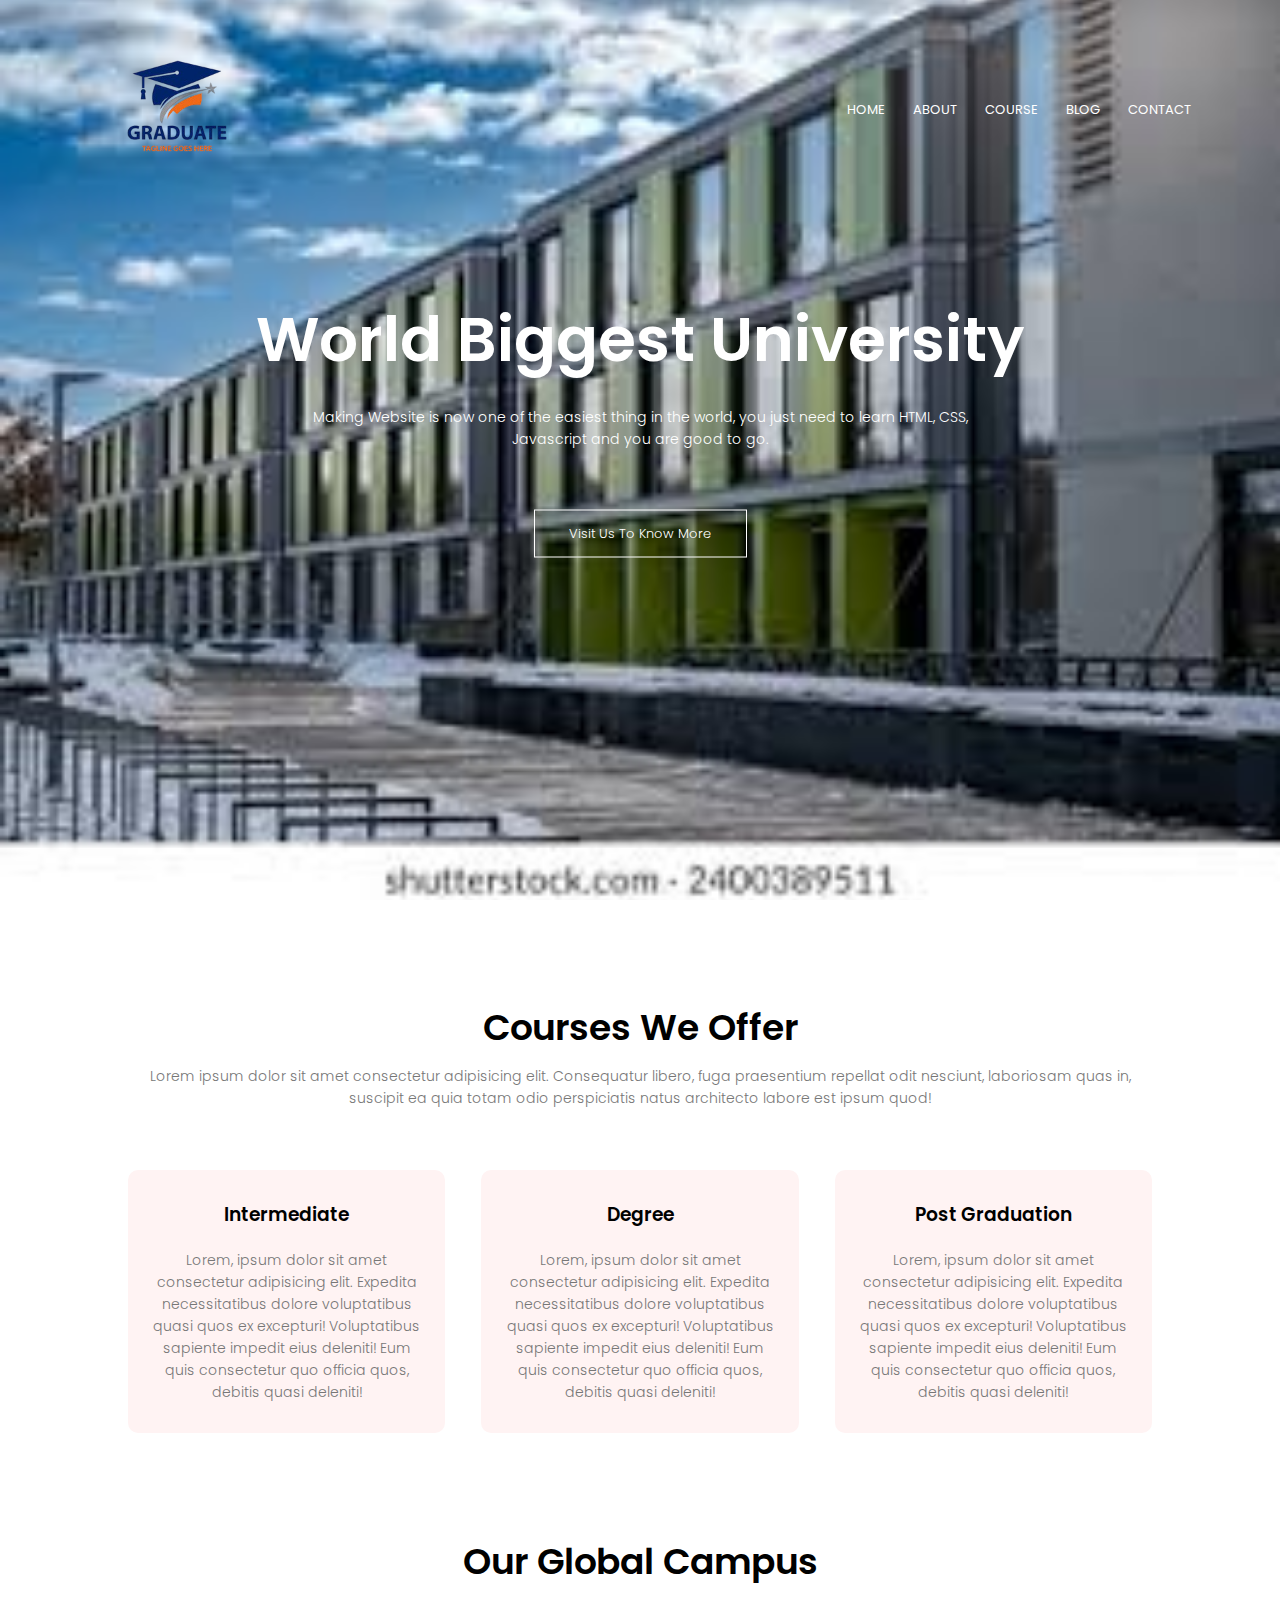
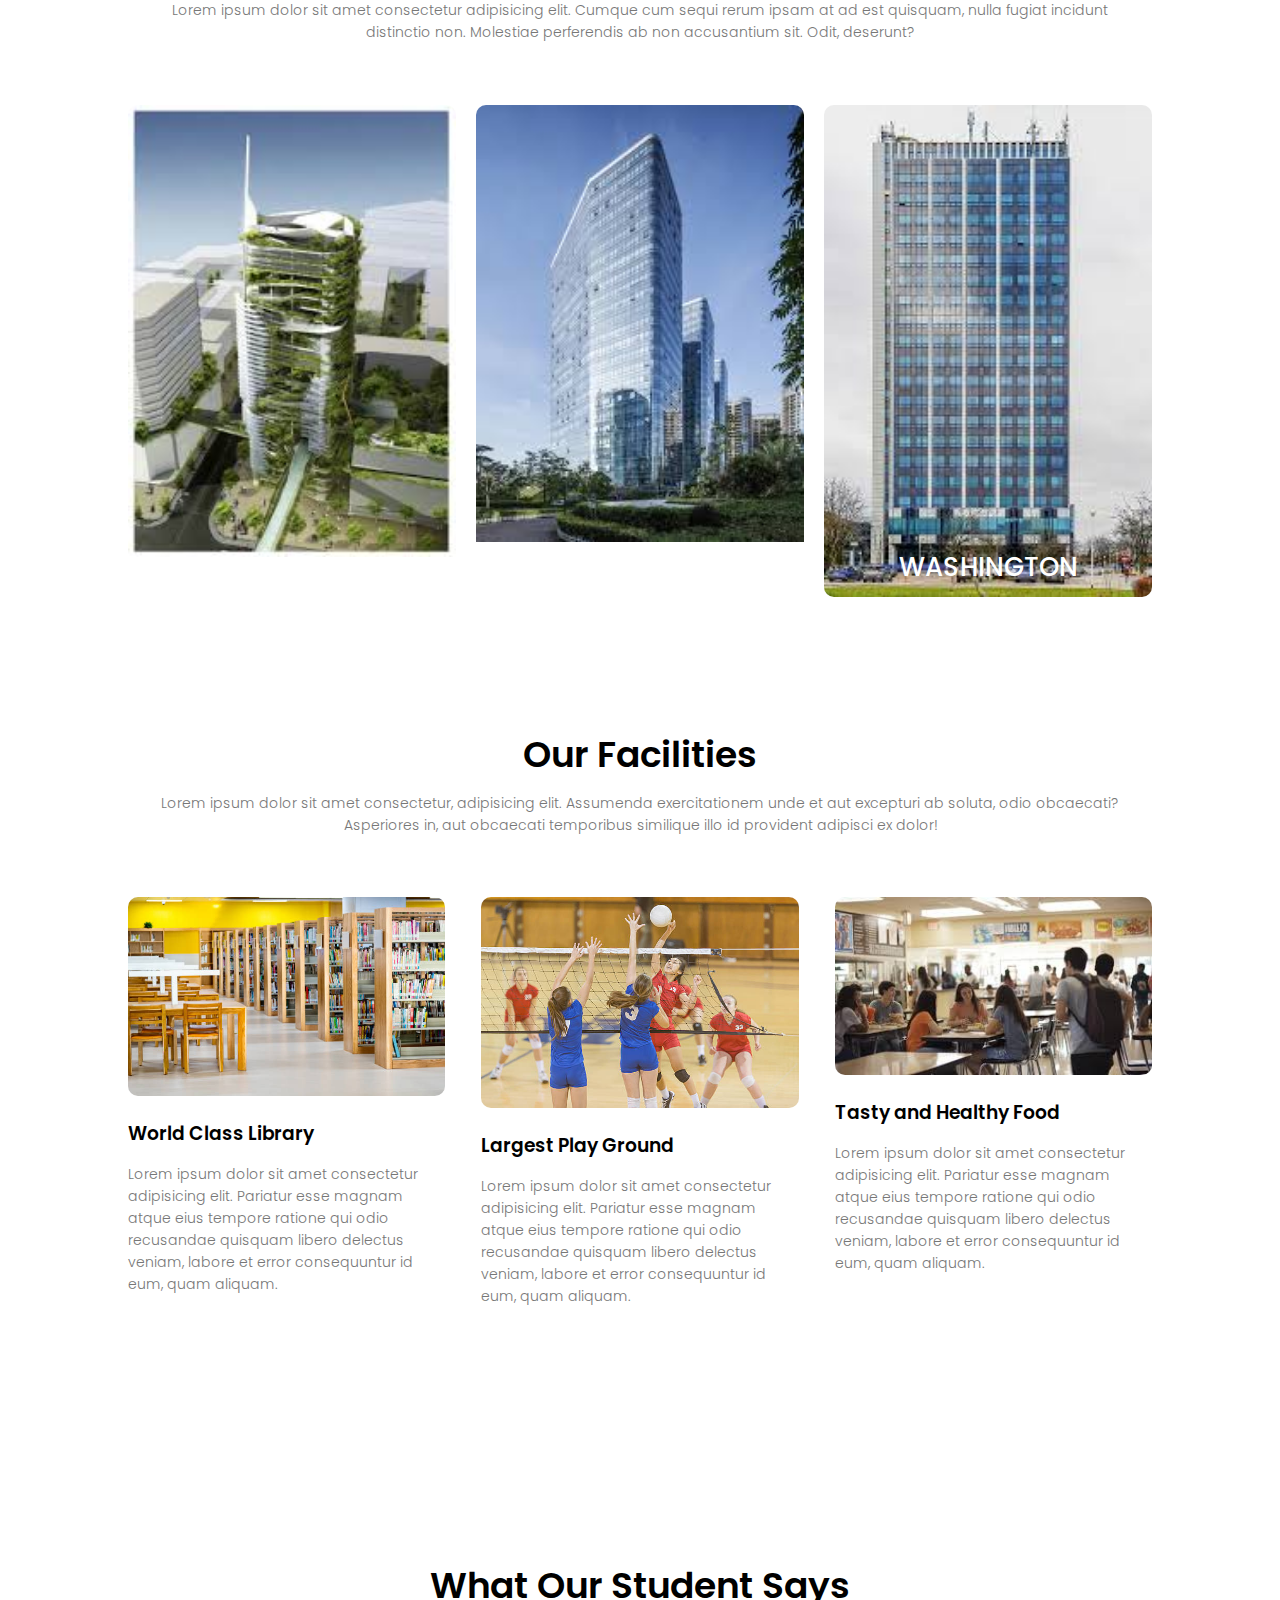
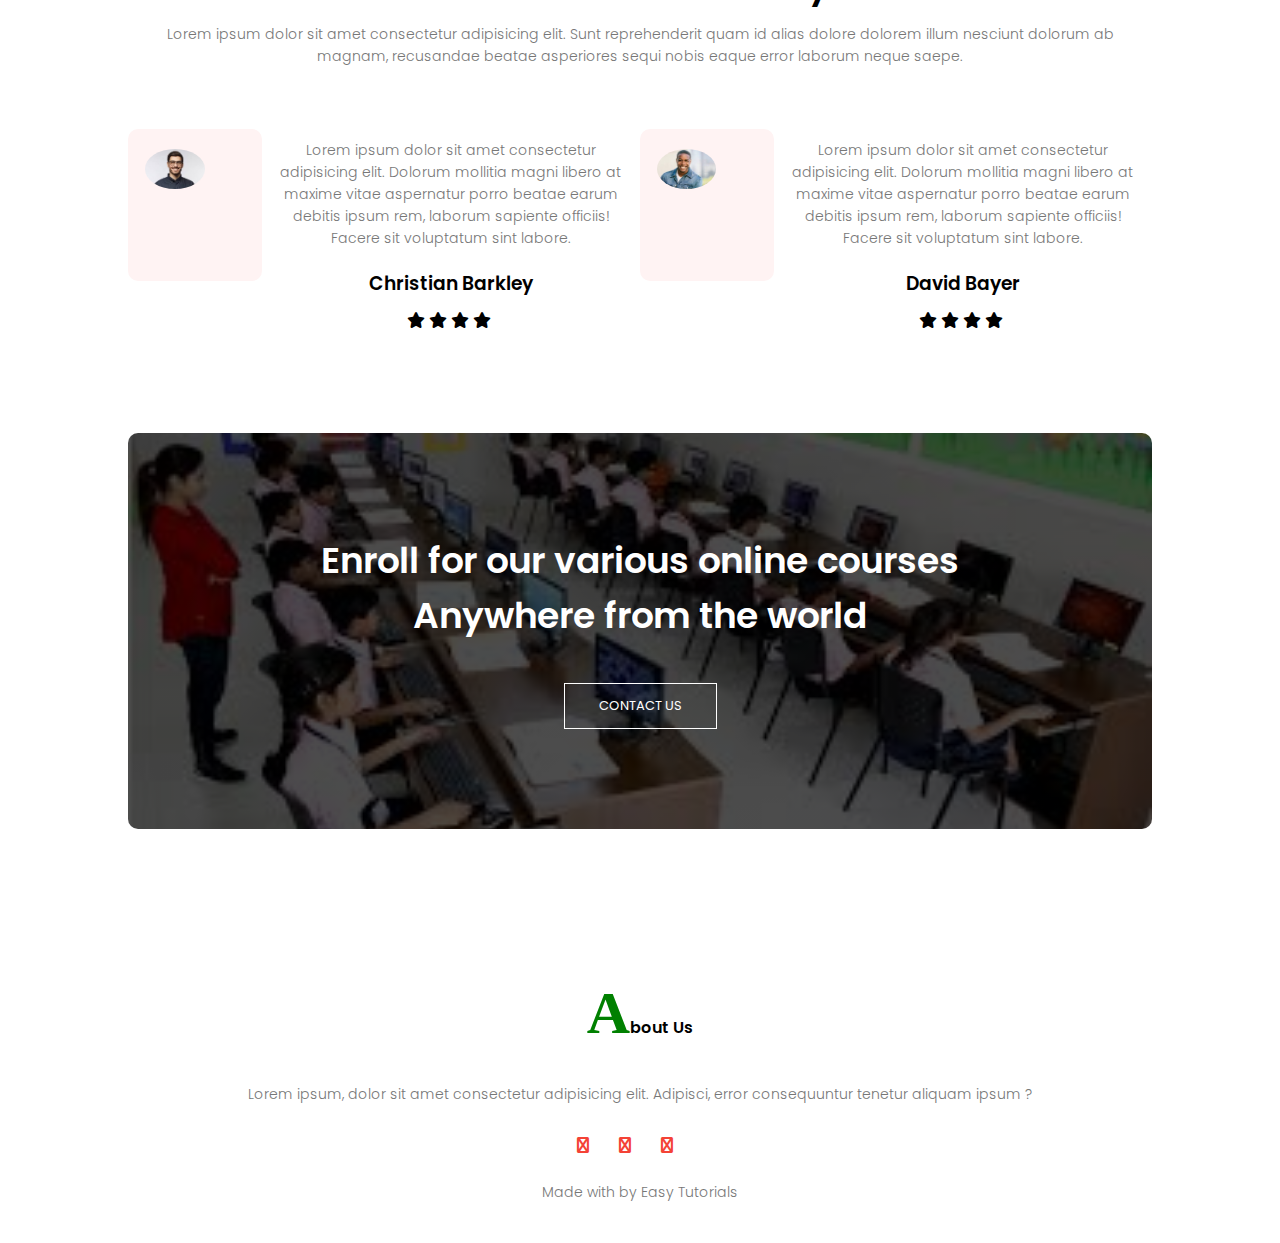
<file: Uni-Web/images/index.html>
<!DOCTYPE html>
<html>
<head>
  <meta charset='utf-8'>
  <meta http-equiv='X-UA-Compatible' content='IE=edge'>
  <title>University Website</title>
  <meta name='viewport' content='width=device-width, initial-scale=1'>
  <link rel='stylesheet' type='text/css' media='screen' href='style.css'>
  <link rel="preconnect" href="https://fonts.googleapis.com">
<link rel="preconnect" href="https://fonts.gstatic.com" crossorigin>
<link href="https://fonts.googleapis.com/css2?family=Poppins:wght@100;200;300;400;600;700&display=swap" rel="stylesheet">

<link rel="stylesheet" href="https://cdnjs.cloudflare.com/ajax/libs/font-awesome/6.6.0/css/all.min.css"/>
</head>
<body>
  <section class="header">
    <nav>
      <a href="index.html"><img src="uni_logo-removebg-preview.png"></a>
      <div class="nav-links" id="navLinks">
        <i class="fa fa-times" onclick="hideMenu()"></i>

        <ul>
          <li><a href="index.html">HOME</a></li>
          <li><a href="About.html">ABOUT</a></li>
          <li><a href="contact.html">COURSE</a></li>
          <li><a href="course.html">BLOG</a></li>
          <li><a href="Blog.html">CONTACT</a></li>
        </ul>
      </div>
      <i class="fa fa-bars" onclick="showMenu()"></i>
    </nav>

    <div class="text-box">
      <h1>World Biggest University</h1>
      <p>Making Website is now one of the easiest thing in the world, you just need to learn HTML, CSS,<br> Javascript and you are good to go.</p>
      <p>
        <a href="" class="hero-btn">Visit Us To Know More</a>
      </p>
    </div>
  </section>

  <!---- Course ---->

  <section class="course">
    <h1>Courses We Offer</h1>
    <p>Lorem ipsum dolor sit amet consectetur adipisicing elit. Consequatur libero, fuga praesentium repellat odit nesciunt, laboriosam quas in, suscipit ea quia totam odio perspiciatis natus architecto labore est ipsum quod!</p>

    <div class="row">
      <div class="course-col">
        <h3>Intermediate</h3>
        <p>Lorem, ipsum dolor sit amet consectetur adipisicing elit. Expedita necessitatibus dolore voluptatibus quasi quos ex excepturi! Voluptatibus sapiente impedit eius deleniti! Eum quis consectetur quo officia quos, debitis quasi deleniti!</p>
      </div>
      <div class="course-col">
        <h3>Degree</h3>
        <p>Lorem, ipsum dolor sit amet consectetur adipisicing elit. Expedita necessitatibus dolore voluptatibus quasi quos ex excepturi! Voluptatibus sapiente impedit eius deleniti! Eum quis consectetur quo officia quos, debitis quasi deleniti!</p>
      </div>
      <div class="course-col">
        <h3>Post Graduation</h3>
        <p>Lorem, ipsum dolor sit amet consectetur adipisicing elit. Expedita necessitatibus dolore voluptatibus quasi quos ex excepturi! Voluptatibus sapiente impedit eius deleniti! Eum quis consectetur quo officia quos, debitis quasi deleniti!</p>
      </div>
    </div>
  </section>

  <section class="campus">
    <h1>Our Global Campus</h1>
    <p>Lorem ipsum dolor sit amet consectetur adipisicing elit. Cumque cum sequi rerum ipsam at ad est quisquam, nulla fugiat incidunt distinctio non. Molestiae perferendis ab non accusantium sit. Odit, deserunt?</p>

    <div class="row">
      <div class="campus-col">
        <img src="NEW-YORK2.jpeg">
        <div class="layer">
          <h3>LONDON</h3>
        </div>
      </div>
      <div class="campus-col">
        <img src="images2.jpeg">
        <div class="layer">
          <h3>NEW YORK</h3>
        </div>
      </div>
      <div class="campus-col">
        <img src="Washington1.jpeg">
        <div class="layer">
          <h3>WASHINGTON</h3>
        </div>
      </div>
    </div>
  </section>

  <!------- facilities ------->
  <section class="facilities">
    <h1>Our Facilities</h1>
    <p>Lorem ipsum dolor sit amet consectetur, adipisicing elit. Assumenda exercitationem unde et aut excepturi ab soluta, odio obcaecati? Asperiores in, aut obcaecati temporibus similique illo id provident adipisci ex dolor!</p>

    <div class="row">
      <div class="facilities-col">
        <img src="library.jpg">
        <h3>World Class Library</h3>
        <p>Lorem ipsum dolor sit amet consectetur adipisicing elit. Pariatur esse magnam atque eius tempore ratione qui odio recusandae quisquam libero delectus veniam, labore et error consequuntur id eum, quam aliquam.</p>
      </div>
      <div class="facilities-col">
        <img src="volly.jpg">
        <h3>Largest Play Ground</h3>
        <p>Lorem ipsum dolor sit amet consectetur adipisicing elit. Pariatur esse magnam atque eius tempore ratione qui odio recusandae quisquam libero delectus veniam, labore et error consequuntur id eum, quam aliquam.</p>
      </div>
      <div class="facilities-col">
        <img src="food.jpeg">
        <h3>Tasty and Healthy Food</h3>
        <p>Lorem ipsum dolor sit amet consectetur adipisicing elit. Pariatur esse magnam atque eius tempore ratione qui odio recusandae quisquam libero delectus veniam, labore et error consequuntur id eum, quam aliquam.</p>
      </div>
    </div>
  </section>

  <!-- Testimonials -->
   <section class="testimonials">
    <h1>What Our Student Says</h1>
    <p>Lorem ipsum dolor sit amet consectetur adipisicing elit. Sunt reprehenderit quam id alias dolore dolorem illum nesciunt dolorum ab magnam, recusandae beatae asperiores sequi nobis eaque error laborum neque saepe.</p>

    <div class="row">
      <div class="testimonials-col">
        <img src="head1.jpeg">
      </div>
      <div>
        <p>Lorem ipsum dolor sit amet consectetur adipisicing elit. Dolorum mollitia magni libero at maxime vitae aspernatur porro beatae earum debitis ipsum rem, laborum sapiente officiis! Facere sit voluptatum sint labore.</p>
        <h3>Christian Barkley</h3>
        <i class="fa fa-star"></i>
        <i class="fa fa-star"></i>
        <i class="fa fa-star"></i>
        <i class="fa fa-star"></i>
        <i class="fa fa-star-o"></i>
      </div>
      <div class="testimonials-col">
        <img src="head2.jpeg">
      </div>
      <div>
        <p>Lorem ipsum dolor sit amet consectetur adipisicing elit. Dolorum mollitia magni libero at maxime vitae aspernatur porro beatae earum debitis ipsum rem, laborum sapiente officiis! Facere sit voluptatum sint labore.</p>
        <h3>David Bayer</h3>
        <i class="fa fa-star"></i>
        <i class="fa fa-star"></i>
        <i class="fa fa-star"></i>
        <i class="fa fa-star"></i>
        <i class="fa fa-star-half-o"></i>       

      </div>
      
    </div>
   </section>

   <!---Call to Action -->

   <section class="cta">
    <h1>Enroll for our various online courses<br> Anywhere from the world</h1>
    <a href="" class="hero-btn">CONTACT US</a>
   </section>

   <!---Footer -->
   <section class="footer">
    <h4>About Us</h4>
    <p>Lorem ipsum, dolor sit amet consectetur adipisicing elit. Adipisci, error consequuntur tenetur aliquam ipsum ?</p>
    <div class="icons">
      <i class="fa fa-facebook"></i>
      <i class="fa fa-twitter"></i>
      <i class="fa fa-instagram"></i>
      <i class="fa fa-linkdin"></i>
    </div>
    <p>Made with <i class="fa fa-heart-o"></i>by Easy Tutorials</p>
   </section>

<!-------Javascript For Toggle Menu------->
<script>
  var navLinks = document.getElementById("navLinks");

  function showMenu(){
    navLinks.style.right = "0";
  }
  function hideMenu(){
    navLinks.style.right = "-200px";
  }
</script>
</body>
</html>
</file>
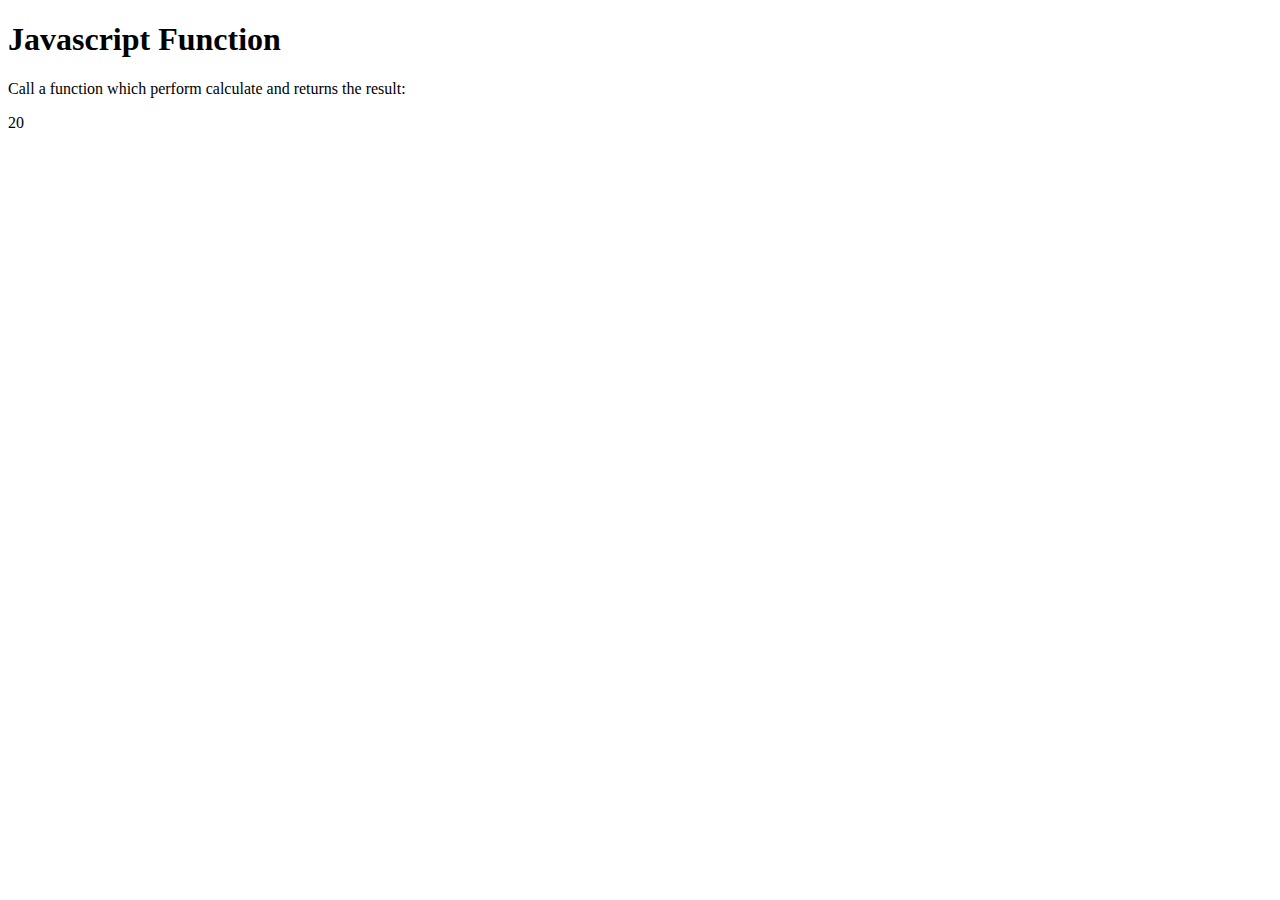
<file: Uni-Web/images/inde.html>
<!DOCTYPE html>
<html lang="en">
<head>
  <meta charset="UTF-8">
  <meta name="viewport" content="width=device-width, initial-scale=1.0">
  <title>Document</title>
</head>
<body>
  <h1>Javascript Function</h1>
  <p>Call a function which perform calculate and returns the result: </p>

  <p id="demo"></p>
  <script>
    function myFunction(p1, p2){
      return p1 * p2;
    } 
    let result = myFunction(4, 5);
    document.getElementById("demo").innerHTML = result;
  
  </script>
  
</body>
</html>
</file>
<file: Uni-Web/images/style.css>
*{
  margin: 0;
  padding: 0;
  font-family: "Poppins", serif;  
}
.header{
  min-height: 100vh;
  width: 100%;
  background-image:  url(UNI.JPG2.jpeg);
 background-repeat: no-repeat;
 background-position: center;
 background-size: cover;
 position: relative;
}
nav{
  display: flex;
  padding: 2% 6%;
  justify-content: space-between;
  align-items: center;
}
nav img{
  width: 200px;
}
.nav-links{
  flex: 1;
  text-align: right;
}
.nav-links ul li{
  list-style: none;
  display: inline-block;
  padding: 8px 12px;
  position: relative;
}
.nav-links ul li a{
  color: white;
  text-decoration: none;
  font-size: 13px;
}
.nav-links ul li::after{
  content: '';
  width: 0%;
  height: 2px;
  background: #f44336;
  display: block;
  margin: auto;
  transition: 0.5s;
}
.nav-links ul li:hover::after{
  width: 100%;
}
.text-box{
  width: 90%;
  color: white;
  position: absolute;
  top: 50%;
  left: 50%;
  transform: translate(-50%,-50%);
  text-align: center;
}
.text-box h1{
  font-size: 62px;
}
.text-box p{
  margin: 10px 0 40px;
  font-size: 14px;
  color: white;
}
.hero-btn{
  display: inline-block;
  text-decoration: none;
  color: white;
  border: 1px solid white;
  padding: 12px 34px;
  font-size: 13px;
  background: transparent;
  position: relative;
  cursor: pointer;
}
.hero-btn:hover{
  border: 1px solid #f44336;
  background: #f44336;
  transition: 1s;
}
nav .fa{
  display: none;
}

@media(max-width: 700px){
  .text-box h1{
    font-size: 20px;
  }
  .nav-links ul li{
    display: block;
  }
  .nav-links{
    position: fixed;
    background: #f44336;
    height: 100vh;
    width: 200px;
    top: 0;
    right: -200px;
    text-align: left;
    z-index: 2;
    transition: 1s;
  }
  nav .fa{
    display: block;
    color: white;
    margin: 10px;
    font-size: 22px;
    cursor: pointer;
  }
  .nav-links ul{
    padding: 30px;

  }
}

/*----- Course -----*/

.course{
  width: 80%;
  margin: auto;
  text-align: center;
  padding-top: 100px;
}
h1{
  font-size: 36px;
  font-weight: 600;
}
p{
  color: #777;
  font-size: 14px;
  font-weight: 300;
  line-height: 22px;
  padding: 10px;
}
.row{
  margin-top: 5%;
  display: flex;
  justify-content: space-between;
}
.course-col{
  flex-basis: 31%;
  background: #fff3f3;
  border-radius: 10px;
  margin-bottom: 5%;
  padding: 20px 12px;
  box-sizing: border-box;
  transition: 0.2s;
}
h3{
  text-align: center;
  font-weight: 600;
  margin: 10px 0;
}
.course-col:hover{
  box-shadow: 0 0 20px 0px rgba(0,0,0,2);
}
@media(max-width: 700px){
  .row{
    flex-direction: column;
  }
}

/*----- Campus -----*/
.campus{
  width: 80%;
  margin: auto;
  text-align: center;
  padding-top: 50px;
}
.campus-col{
  flex-basis: 32%;
  border-radius: 10px;
  margin-bottom: 30px;
  position: relative;
  overflow: hidden;
}
.campus-col img{
  width: 100%;
  display: block;
}
.layer{
  background: transparent;
  height: 100%;
  width: 100%;
  position: absolute;
  top: 0;
  left: 0;
  transition: 0.5s;
}
.layer:hover{
  background: rgba(226,0,0,0.7);
}
.layer h3{
  width: 100%;
  font-weight: 500;
  color: #fff;
  font-size: 26px;
  bottom: 0;
  left: 50%;
  transform: translate(-50%);
  position: absolute;
}
.layer:hover h3{
  bottom: 49%;
  opacity: 1;
}

/*----- facilities -----*/
.facilities{
  width: 80%;
  margin: auto;
  text-align: center;
  padding: 100px;
}
.facilities-col{
  flex-basis: 31%;
  border-radius: 10px;
  margin-bottom: 5%;
  text-align: left;
}
.facilities-col img{
  width: 100%;
  border-radius: 10px;
}
.facilities-col p{
  padding: 0;
}
.facilities-col h3{
  margin-top: 16px;
  margin-bottom: 15px;
  text-align: left;
}

/*----- testimonials -----*/
.testimonials{
  width: 80%;
  margin: auto;
  text-align: center;
  padding-top: 100px;
}
.testimonials-col{
  flex-basis: 44%;
  border-radius: 10px;
  margin-bottom: 5%;
  text-align: left;
  background: #fff3f3;
  padding: 25px;
  padding: 20px 12px;
  cursor: pointer;
  display: flex;
}
.testimonials-col img{
  height: 40px;
  margin-left: 5px;
  margin-right: 30px;
  border-radius: 50%;
}
.testimonials-col p{
  margin-top: 15px;
  text-align: left;
}
.testimonials-col .fa{
  color: #f44336;
}
@media(max-width: 700px){
  .testimonials-col img{
    margin-left: 0px;
    margin-right: 15px;
  }
}

/*----- Call to action -----*/
.cta{
  margin: 100px auto;
  width: 80%;
  background-image: linear-gradient(rgba(0,0,0,0.7),rgba(0,0,0,0.7)),url(cmp.jpeg);
  background-position: center;
  background-size: cover;
  border-radius: 10px;
  text-align: center;
  padding: 100px 0;
}
.cta h1{
  color: #fff;
  margin-bottom: 40px;
  padding: 0;
}
@media(max-width: 700px){
  .cta h1{
    font-size: 24px;
  }
}

/*----footer----*/
.footer{
  width: 100%;
  text-align: center;
  padding: 30px 0;
}
.footer h4{
  margin-bottom: 25px;
  margin-top: 20px;
  font-weight: 600;
}
.icons .fa{
  color: #f44336;
  margin: 0 13px;
  cursor: pointer;
  padding: 18px 0;
}
.fa fa-heart-o{
  color: #f44336;
}
.footer h4::first-letter{
  color: green;
  font-size: 60px;
  font-family: Cambria, Cochin, Georgia, Times, 'Times New Roman', serif;
}

/*----- About Us Page -----*/

.sub-header{
  height: 50vh;
  width: 100%;
  background-image: linear-gradient(rgba(4,9,30,0.7),rgba(4,9,30,0.7)),url(graduation.jpg);
  background-position: center;
  background-size: cover;
  text-align: center;
  color: #fff;
}
.about-us{
  width: 80%;
  margin: auto;
  padding-top: 80px;
  padding-bottom: 50px;
}
.about-col{
  flex-basis: 48%;
  padding: 30px 2px;
  margin-left: 25px;
}
.about-col img{
  width: 100%;
}
.about-col h1{
  padding-top: 0;
}
.about-col p{
  padding: 15px 0 25px;
}
.red-btn{
  border: 1px solid #f44336;
  background: transparent;
  color: #f44336;
  text-decoration: none;
  padding: 5px;
 
}
.red-btn:hover{
  color: white;
  background: #f44336;
}

/*---------- blog-content ----------*/
.blog-content{
  width: 80%;
  margin: auto;
  padding: 60px 0;
}
.blog-left{
  flex-basis: 65%;
}
.blog-left img{
  width: 100%;
}
.blog-left h2{
  color: #222;
  font-weight: 600;
  margin: 30px 0;
}
.blog-left p{
  color: #999;
  padding: 0;
}
.blog-right{
  flex-basis: 32%;
}
.blog-right h3{
  background: #f44336;
  color: #fff;
  padding: 7px 0;
  font-size: 16px;
  margin-bottom: 20px;
}
.blog-right div{
  display: flex;
  align-items: center;
  justify-content: space-between;
  color: #555;
  padding: 8px;
  box-sizing: border-box;
}
.comment-box{
  border: 1px solid #ccc;
  margin: 50px 0;
  padding: 10px 20px;
}
.comment-box h3{
  text-align: left;
}
.comment-form input, .comment-form textarea{
  width: 100%;
  padding: 10px;
  margin: 15px 0;
  box-sizing: border-box;
  border: none;
  outline: none;
  background: #f0f0f0;
}

@media(max-width: 700px){
  .sub-header h1{
    font-size: 24px;
  }
}

/*-------- contact  us --------*/
.location{
  width: 80%;
  margin: auto;
  padding: 80px 0;
}
.location iframe{
  width: 100%;
}
.contact-us{
  width: 80%;
  margin: auto;
}
.contact-col{
  flex-basis: 48%;
  margin-bottom: 30px;
}
.contact-col div{
  display: flex;
  align-items: center;
  margin-bottom: 40px;
}
.contact-col div .fa{
  font-size: 28px;
  color: #f44336;
  margin: 10px;
  margin-right: 30px;
}
.contact-col div p{
  padding: 0;
}
.contact-col div h5{
  font-size: 20px;
  margin-bottom: 5px;
  color: #555;
  font-weight: 400;
}
.contact-col input, .contact-col textarea{
  width: 100%;
  padding: 15px;
  margin-bottom: 17px;
  outline: none;
  border: 1px solid #ccc;
  box-sizing: border-box;
}
</file>
